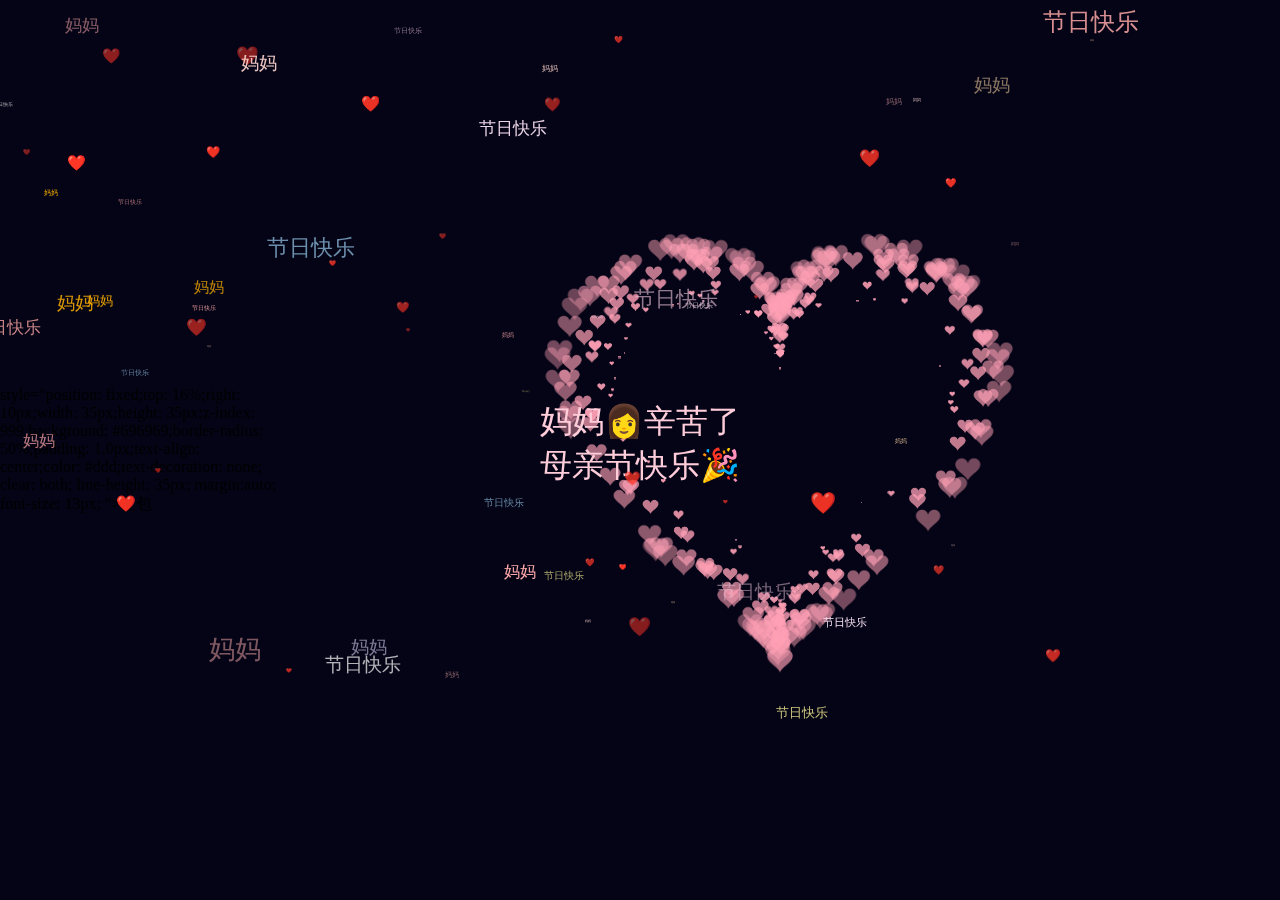
<file: index.html>
<!DOCTYPE html>
<html>

<head>
    <meta http-equiv="Content-Type" content="text/html; charset=UTF-8">
    <meta name="viewport" content="width=device-width, initial-scale=1, user-scalable=no">
    <meta name="language" content="zh-CN">
  
    <title>💗 妈妈👩母亲节快乐 💗</title>

    <link rel="stylesheet" href="./style/main.css">
    <style type="text/css">
        body {
            margin: 0;
            height: 100vh;
            overflow: hidden;
            background: rgb(4, 4, 22);
        }

        #contents {
            color: pink;
            font-size: 2em;
            text-align: center;
            width: 100%;
            height: 100px;
            text-transform: none;
        }
        .type_words{position:fixed;top:50%;left:50%;transform:translate(-50%,-50%);width:180px;height:180px;color:#f1dadb;padding:20px;text-transform:lowercase;}
    </style>
</head>

<body onclick="bodyPlayMusic()">
  
        style="position: fixed;top: 16%;right: 10px;width: 35px;height: 35px;z-index: 999;background: #696969;border-radius: 50%;padding: 1.0px;text-align: center;color: #ddd;text-decoration: none;   clear: both; line-height: 35px;  margin:auto;   font-size: 13px;   ">红包</a>

    <div class="type_words" id="contents">妈妈👩辛苦了<br>母亲节快乐🎉</div>
    <canvas id="pinkboard" width="1707" height="868"></canvas>
    <canvas id="heart" width="1000" height="600"></canvas>

    <audio id="audio" src="https://music.163.com/song/media/outer/url?id=1890647323.mp3" preload="auto"
        loop="loop"></audio>
    <script>
        var shouci = true;
        console.log(shouci);
        function bodyPlayMusic() {
            if (shouci) {
                shouci = false;
                audio.play();
                console.log(shouci);
            }
        };
    </script>
    <script src="./js/lxheart.js"></script>
    <script src="./js/filltext.js"></script>
    <script>
        // 修改文字 想要多几个飘着的文字
        var texts = ['妈妈', '节日快乐', '❤️'];
        // '#ff30c5' '#ea80b0'
        // 第二个参数不传 默认爱心颜色 #ea80b0
        renderLxHeart(document.getElementById('heart'), '#ec9bad');
        fillText(document.getElementById('pinkboard'), texts)
    </script>
</body>

</html>
</file>
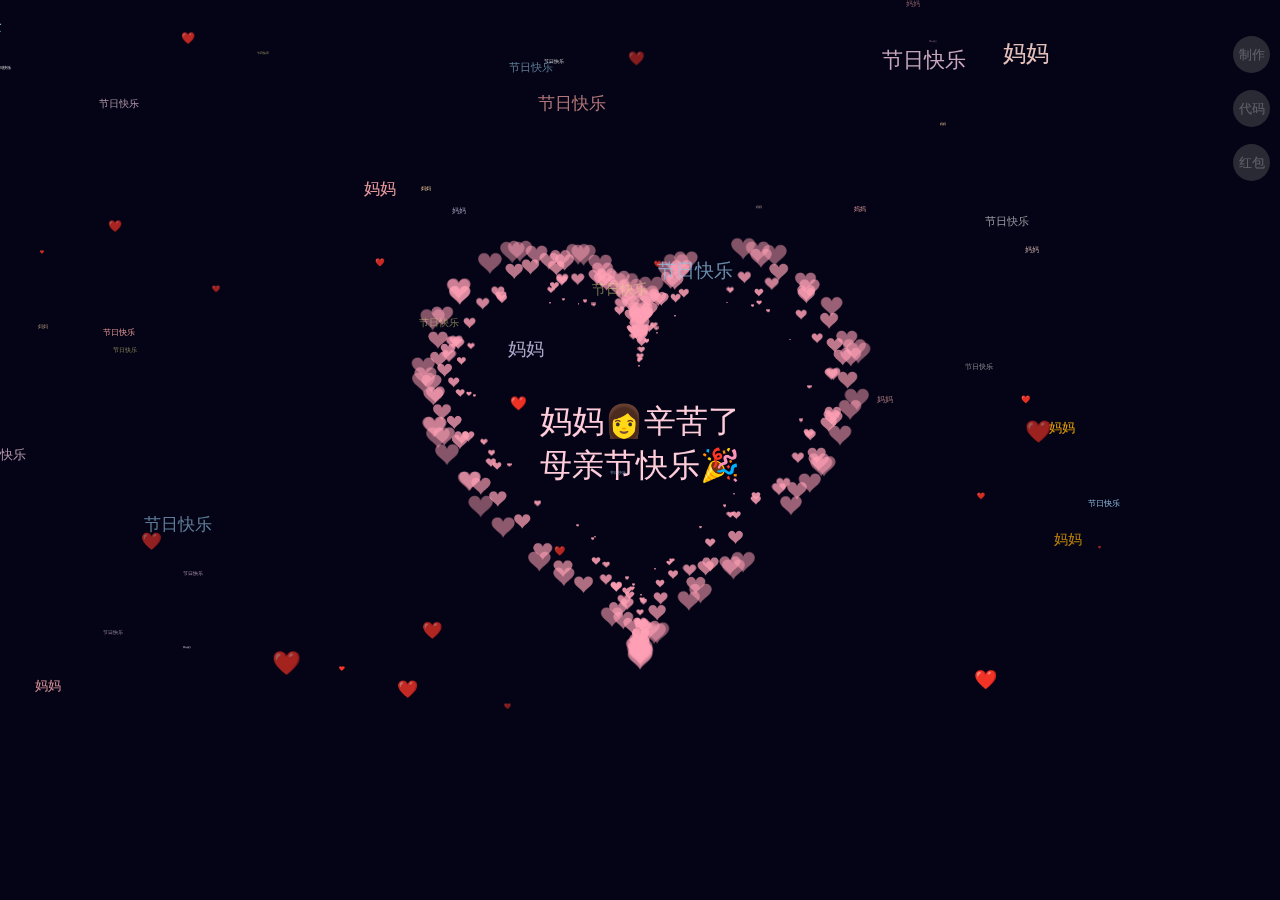
<file: happyMother'sDay.html>
<!DOCTYPE html>
<html>

<head>
    <meta http-equiv="Content-Type" content="text/html; charset=UTF-8">
    <meta name="viewport" content="width=device-width, initial-scale=1, user-scalable=no">
    <meta name="language" content="zh-CN">
    <meta name="title" content="程序员晨光">
    <meta name="github" content="https://mp.weixin.qq.com/s/yHPIPa_MdC5fWPDaExyUBg">
    <meta name="describe" content="欢迎点赞分享 ">

    <title>💗 妈妈👩我爱你 💗</title>

    <link rel="stylesheet" href="./style/main.css">
    <style type="text/css">
        body {
            margin: 0;
            height: 100vh;
            overflow: hidden;
            background: rgb(4, 4, 22);
        }

        #contents {
            color: pink;
            font-size: 2em;
            text-align: center;
            width: 100%;
            height: 100px;
            text-transform: none;
        }
        .type_words{position:fixed;top:50%;left:50%;transform:translate(-50%,-50%);width:180px;height:180px;color:#f1dadb;padding:20px;text-transform:lowercase;}
    </style>
</head>

<body onclick="bodyPlayMusic()">
    <a href="https://mp.weixin.qq.com/s/UgUk0IevpIezm9vB74wTwA" class="hide_buttom"
        style="position: fixed;top: 4%;right: 10px;width: 35px;height: 35px;z-index: 999;background: #696969;border-radius: 50%;padding: 1.0px;text-align: center;color: #ddd;text-decoration: none;   clear: both; line-height: 35px; 	margin:auto;   font-size: 13px;   ">制作</a>
    <a href="https://mp.weixin.qq.com/s/davrDviOoUOQIO7nmMioDA"
        class="hide_buttom"
        style="position: fixed;top: 10%;right: 10px;width: 35px;height: 35px;z-index: 999;background: #696969;border-radius: 50%;padding: 1.0px;text-align: center;color: #ddd;text-decoration: none;   clear: both; line-height: 35px; 	margin:auto;   font-size: 13px;   ">代码</a>
    <a href="https://h5.weidian.com/miniapp/uni-shop-search/?shopId=1621135718&wfr=c&spider_token=8c54&keyword=520#/"
        class="hide_buttom"
        style="position: fixed;top: 16%;right: 10px;width: 35px;height: 35px;z-index: 999;background: #696969;border-radius: 50%;padding: 1.0px;text-align: center;color: #ddd;text-decoration: none;   clear: both; line-height: 35px;  margin:auto;   font-size: 13px;   ">红包</a>

    <div class="type_words" id="contents">妈妈👩辛苦了<br>母亲节快乐🎉</div>
    <canvas id="pinkboard" width="1707" height="868"></canvas>
    <canvas id="heart" width="1000" height="600"></canvas>

    <audio id="audio" src="https://music.163.com/song/media/outer/url?id=1890647323.mp3" preload="auto"
        loop="loop"></audio>
    <script>
        var shouci = true;
        console.log(shouci);
        function bodyPlayMusic() {
            if (shouci) {
                shouci = false;
                audio.play();
                console.log(shouci);
            }
        };
    </script>
    <script src="./js/lxheart.js"></script>
    <script src="./js/filltext.js"></script>
    <script>
        // 修改文字 想要多几个飘着的文字
        var texts = ['妈妈', '节日快乐', '❤️'];
        // '#ff30c5' '#ea80b0'
        // 第二个参数不传 默认爱心颜色 #ea80b0
        renderLxHeart(document.getElementById('heart'), '#ec9bad');
        fillText(document.getElementById('pinkboard'), texts)
    </script>
</body>

</html>
</file>
<file: style/main.css>
* {
  margin: 0;
  padding: 0;
}
html,
body {
  width: 100%;
  height: 100%;
  overflow-x: hidden;
  overflow-y: hidden;
}

body {
  display: -webkit-box;
  display: -webkit-flex;
  display: -ms-flexbox;
  display: flex;
  -webkit-box-pack: center;
  -webkit-justify-content: center;
  -ms-flex-pack: center;
  justify-content: center;
  -webkit-box-align: center;
  -webkit-align-items: center;
  -ms-flex-align: center;
  align-items: center;
  -webkit-filter: contrast(120%);
  filter: contrast(120%);
  background-color: black;
  position: relative;
}

.container {
  width: 100%;
  height: 99.74%;
  background-image: radial-gradient(
    2000px at 10% 130%,
    rgba(33, 39, 80, 1) 10%,
    #020409 100%
  );
}

.content {
  width: 100% auto;
  height: 100% auto;
}

#universe {
  width: 100% auto;
  height: 100% auto;
}

#footerContent {
  font-family: sans-serif;
  font-size: 110%;
  color: rgba(200, 220, 255, 0.3);
  width: 100%;
  position: fixed;
  bottom: 0%;
  padding: 20%;
  text-align: center;
  z-index: 20;
}

#footer {
  position: absolute;
  bottom: 0%;
  height: 300px;
  width: 100%;
}

#scene {
  height: 100%;
  position: absolute;
  left: 50%;
  margin-left: -768px;
}

a {
  text-decoration: none;
  color: rgba(200, 220, 255, 1);
  opacity: 0.4;
  -webkit-transition: opacity 0.4s ease;
  transition: opacity 0.4s ease;
}

a:hover {
  opacity: 1;
}

.txt {
  color: hsla(0, 0%, 0%, 0);
  text-shadow: #fff 0 0 10px;
  transition: text-shadow 2s cubic-bezier(0, 1, 0, 1);
}

@-moz-document url-prefix() {
  .txt {
    text-shadow: #fff 0 0 20px;
  }
}

#canvas {
  margin: 0 auto;
}
#pinkboard {
  position: fixed;
  width: 100%;
  height: 100%;
  top: 0;
  left: 0;
}
.namebox {
  color: #f1dadb;
  position: absolute;
  top: 50%;
  left: 50%;
  -webkit-transform: translate(-50%, -50%);
  -moz-transform: translate(-50%, -50%);
  -ms-transform: translate(-50%, -50%);
  -o-transform: translate(-50%, -50%);
  transform: translate(-50%, -50%);
}
.type_words {
  position: fixed;
  top: 2%;
  left: 10px;
  color: #f1dadb;
  padding: 20px;
  text-transform: lowercase;
}
@media screen and (max-width: 767px) {
  #pinkboard {
    zoom: 0.7;
  }
  .namebox {
    zoom: 0.5;
  }
}
</file>
